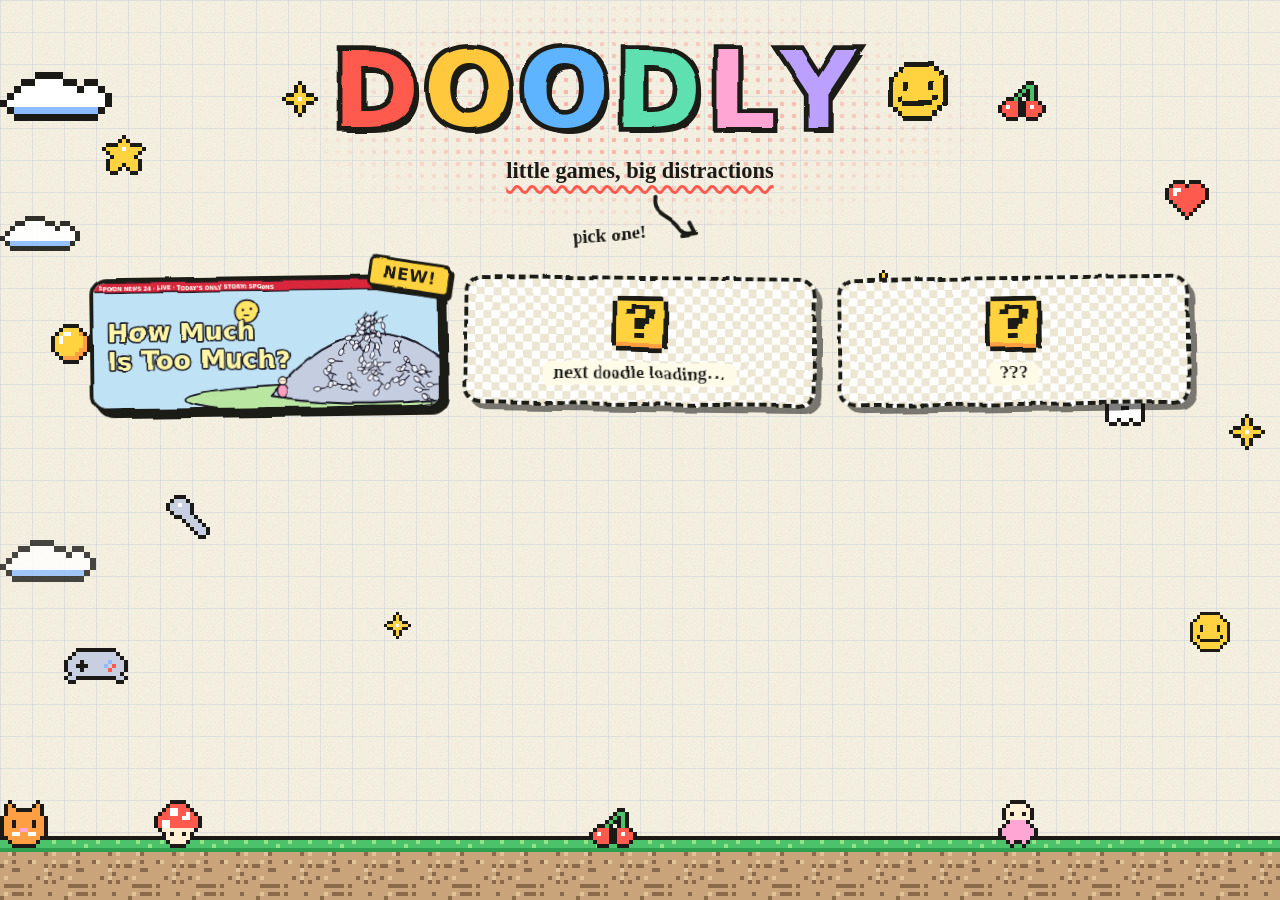
<file: index.html>
<!doctype html>
<html lang="en">
<head>
  <meta charset="utf-8">
  <meta name="viewport" content="width=device-width, initial-scale=1">
  <title>DOODLY — little games, big distractions</title>
  <meta name="description" content="Little games, big distractions. Click a game and play.">
  <link rel="icon" href="assets/favicon.svg" type="image/svg+xml">
  <link rel="stylesheet" href="assets/style.css">
</head>
<body>

  <!-- Wobbly hand-drawn edges: assets/home.js re-rolls the seed a few times a second ("line boil") -->
  <svg width="0" height="0" style="position:absolute" aria-hidden="true" focusable="false">
    <filter id="wob" x="-6%" y="-6%" width="112%" height="112%">
      <feTurbulence id="wobN" type="fractalNoise" baseFrequency="0.021" numOctaves="2" seed="2" result="n"/>
      <feDisplacementMap in="SourceGraphic" in2="n" scale="5" xChannelSelector="R" yChannelSelector="G"/>
    </filter>
  </svg>

  <!-- PIXEL SKY: just decoration. Each sprite is an SVG in assets/pixels/ (edit, swap or add your own).
       --x / --y = position in %, --w = width, --d = float speed. -->
  <div class="sky" aria-hidden="true">
    <img class="px cloud c1" src="assets/pixels/cloud.svg" alt="">
    <img class="px cloud c2" src="assets/pixels/cloud.svg" alt="">
    <img class="px cloud c3" src="assets/pixels/cloud.svg" alt="">

    <img class="px float" src="assets/pixels/star.svg"     alt="" style="--x:8%;  --y:15%; --w:44px; --d:5s">
    <img class="px float" src="assets/pixels/heart.svg"    alt="" style="--x:91%; --y:20%; --w:44px; --d:6s">
    <img class="px float" src="assets/pixels/cherry.svg"   alt="" style="--x:78%; --y:9%;  --w:48px; --d:7s">
    <img class="px float" src="assets/pixels/coin.svg"     alt="" style="--x:4%;  --y:36%; --w:40px; --d:4s">
    <img class="px float sm-hide" src="assets/pixels/spoon.svg"    alt="" style="--x:13%; --y:55%; --w:48px; --d:6.5s">
    <img class="px float sm-hide" src="assets/pixels/ghost.svg"    alt="" style="--x:86%; --y:42%; --w:48px; --d:8s">
    <img class="px float sm-hide" src="assets/pixels/gamepad.svg"  alt="" style="--x:5%;  --y:72%; --w:64px; --d:5.5s">
    <img class="px float sm-hide" src="assets/pixels/smiley.svg"   alt="" style="--x:93%; --y:68%; --w:40px; --d:4.5s">
    <img class="px twinkle" src="assets/pixels/sparkle.svg" alt="" style="--x:22%; --y:9%;  --w:36px; --d:2.4s">
    <img class="px twinkle" src="assets/pixels/sparkle.svg" alt="" style="--x:68%; --y:30%; --w:27px; --d:3.1s">
    <img class="px twinkle sm-hide" src="assets/pixels/sparkle.svg" alt="" style="--x:30%; --y:68%; --w:27px; --d:2.8s">
    <img class="px twinkle" src="assets/pixels/sparkle.svg" alt="" style="--x:96%; --y:46%; --w:36px; --d:3.6s">
  </div>

  <header>
    <h1 class="logo">
      <span class="sr-only">DOODLY</span>
      <span class="ltr" aria-hidden="true" style="--c:#ff5a4d; --i:0">D</span><span class="ltr" aria-hidden="true" style="--c:#ffc83d; --i:1">O</span><span class="ltr" aria-hidden="true" style="--c:#5fb4ff; --i:2">O</span><span class="ltr" aria-hidden="true" style="--c:#5fe0b0; --i:3">D</span><span class="ltr" aria-hidden="true" style="--c:#ffa6d5; --i:4">L</span><span class="ltr" aria-hidden="true" style="--c:#bba0ff; --i:5">Y</span>
      <img class="px bob" src="assets/pixels/smiley.svg" alt="" style="--w:60px">
    </h1>
    <p class="tag">little games, big distractions</p>
    <p class="nudge" aria-hidden="true">pick one!
      <svg viewBox="0 0 60 50" width="60" height="50"><path d="M8 4 C 4 22, 22 22, 28 34 S 40 40, 44 42" fill="none" stroke="#1b1a17" stroke-width="4" stroke-linecap="round"/><path d="M32 44 L45 43 L40 31" fill="none" stroke="#1b1a17" stroke-width="4" stroke-linecap="round" stroke-linejoin="round"/></svg>
    </p>
  </header>

  <main class="grid">

    <!-- ONE GAME = ONE CARD. To add a game, copy a whole <a class="card">…</a> block.
         The game's folder (games/<name>/) holds index.html (the game) and cover.svg (its banner). -->
    <a class="card" href="games/spoon-scale/index.html" aria-label="Play How Much Is Too Much?">
      <span class="art"><img src="games/spoon-scale/cover.svg" alt="How Much Is Too Much?" width="864" height="320"></span>
      <span class="sticker" aria-hidden="true">NEW!</span>
    </a>

    <!-- Teasers: delete these two when you have more games. -->
    <div class="card soon" aria-label="Next game, coming soon">
      <span class="art"><img class="px qb" src="assets/pixels/qblock.svg" alt=""><b>next doodle loading…</b></span>
    </div>
    <div class="card soon" aria-label="Another game, coming soon">
      <span class="art"><img class="px qb" src="assets/pixels/qblock.svg" alt="" style="animation-delay:-.6s"><b>???</b></span>
    </div>

  </main>

  <!-- PIXEL GROUND with a wandering cat -->
  <div class="ground" aria-hidden="true">
    <img class="px pal pal1" src="assets/pixels/mushroom.svg" alt="" style="--w:48px; left:12%">
    <img class="px pal pal2" src="assets/pixels/cherry.svg"   alt="" style="--w:48px; left:46%">
    <img class="px pal pal3" src="assets/pixels/pip.svg"      alt="" style="--w:40px; left:78%">
    <div class="walker"><img class="px hop" src="assets/pixels/cat.svg" alt="" style="--w:48px"></div>
  </div>

  <script src="assets/home.js"></script>
</body>
</html>
</file>
<file: assets/style.css>
/* DOODLY — homepage styles. Nothing here touches the games; each game has its own files. */

:root {
  --ink: #1b1a17;
  --paper: #fbf7ea;
  --hand: "Segoe Print", "Bradley Hand", "Chalkboard SE", "Comic Sans MS", cursive;
}

* { box-sizing: border-box; }
html { -webkit-text-size-adjust: 100%; }

/* ---------- Paper: grain + graph-paper lines ---------- */
body {
  margin: 0;
  min-height: 100vh;
  padding-bottom: 120px;                         /* room for the ground strip */
  color: var(--ink);
  font-family: ui-rounded, "SF Pro Rounded", "Nunito", "Segoe UI", system-ui, sans-serif;
  background-color: var(--paper);
  background-image:
    url("data:image/svg+xml;utf8,<svg xmlns='http://www.w3.org/2000/svg' width='200' height='200'><filter id='n'><feTurbulence type='fractalNoise' baseFrequency='.8' numOctaves='2' stitchTiles='stitch'/><feColorMatrix values='0 0 0 0 .45 0 0 0 0 .38 0 0 0 0 .25 0 0 0 .22 0'/></filter><rect width='200' height='200' filter='url(%23n)'/></svg>"),
    linear-gradient(rgba(90, 130, 200, .14) 1px, transparent 1px),
    linear-gradient(90deg, rgba(90, 130, 200, .14) 1px, transparent 1px);
  background-size: 200px 200px, 32px 32px, 32px 32px;
  overflow-x: hidden;
}

.sr-only { position: absolute; width: 1px; height: 1px; overflow: hidden; clip: rect(0 0 0 0); white-space: nowrap; }

/* ---------- Pixel sprites ---------- */
.px { display: block; image-rendering: pixelated; image-rendering: crisp-edges; image-rendering: pixelated; height: auto; width: calc(var(--w, 40px) * var(--k, 1)); }

.sky { position: fixed; inset: 0; overflow: hidden; pointer-events: none; z-index: 0; }
.sky .float, .sky .twinkle { position: absolute; left: var(--x); top: var(--y); }
.float   { animation: float var(--d, 6s) ease-in-out infinite alternate; }
.twinkle { animation: twinkle var(--d, 3s) steps(1) infinite; }
@keyframes float   { from { transform: translateY(-8px) rotate(-6deg); } to { transform: translateY(10px) rotate(6deg); } }
@keyframes twinkle { 0%, 100% { opacity: 1; transform: scale(1); } 50% { opacity: .15; transform: scale(.75); } }

.cloud { position: absolute; left: 0; --w: 96px; animation: drift linear infinite; }
.c1 { top: 8%;  --w: 112px; animation-duration: 80s; animation-delay: -20s; }
.c2 { top: 24%; --w: 80px;  animation-duration: 110s; animation-delay: -70s; opacity: .9; }
.c3 { top: 60%; --w: 96px;  animation-duration: 95s; animation-delay: -40s; opacity: .8; }
@keyframes drift { from { transform: translateX(-200px); } to { transform: translateX(calc(100vw + 200px)); } }

/* ---------- Header ---------- */
header { position: relative; z-index: 1; text-align: center; padding: 2.4rem 1rem 1rem; }

/* halftone dots behind the logo */
header::before {
  content: ""; position: absolute; left: 50%; top: -10px; width: min(760px, 100%); height: 250px; transform: translateX(-50%); z-index: -1;
  background: radial-gradient(circle, rgba(255, 90, 77, .38) 2px, transparent 2.6px) 0 0 / 12px 12px;
  -webkit-mask-image: radial-gradient(ellipse at center, #000 20%, transparent 68%);
          mask-image: radial-gradient(ellipse at center, #000 20%, transparent 68%);
}

.logo {
  display: flex; align-items: center; justify-content: center; gap: .02em; margin: 0;
  font-size: clamp(3.4rem, 13vw, 6.6rem); font-weight: 900; line-height: 1; letter-spacing: .03em;
  filter: url(#wob);
}
.ltr {
  display: inline-block; color: var(--c);
  -webkit-text-stroke: .09em var(--ink); paint-order: stroke fill;
  text-shadow: .05em .06em 0 var(--ink);
  animation: jig 1.6s steps(1) infinite; animation-delay: calc(var(--i) * -.27s);
}
@keyframes jig {
  0%   { transform: translateY(0) rotate(-3deg); }
  25%  { transform: translateY(-.06em) rotate(2deg); }
  50%  { transform: translateY(.02em) rotate(-1deg); }
  75%  { transform: translateY(-.04em) rotate(3deg); }
}
.logo .bob { margin-left: .25em; animation: bob 1.1s steps(2) infinite; }
@keyframes bob { 0%, 100% { transform: translateY(0) rotate(-6deg); } 50% { transform: translateY(-10px) rotate(6deg); } }

.tag {
  display: table; margin: .9rem auto 0; font-family: var(--hand); font-size: clamp(1.05rem, 3.2vw, 1.4rem); font-weight: 700;
  text-decoration: underline wavy #ff5a4d 3px; text-underline-offset: 7px; text-decoration-skip-ink: none;
}
.nudge {
  margin: .6rem auto 0; display: flex; width: fit-content; align-items: flex-end; gap: .3rem; transform: rotate(-4deg);
  font-family: var(--hand); font-size: 1.15rem; font-weight: 700; filter: url(#wob);
}

/* ---------- Cards ---------- */
.grid {
  position: relative; z-index: 1;
  display: grid; grid-template-columns: repeat(auto-fill, minmax(min(100%, 330px), 1fr)); gap: 1.6rem 1.4rem;
  width: min(1100px, 100% - 2.4rem); margin: 1rem auto 0;
}

.card {
  position: relative; display: block; color: inherit; text-decoration: none;
  filter: url(#wob);
  transition: transform .15s;
}
.card:nth-child(odd)  { transform: rotate(-.8deg); }
.card:nth-child(even) { transform: rotate(.7deg); }
.card .art {
  display: block; overflow: hidden; border: 4px solid var(--ink); border-radius: 18px; background: #fff;
  box-shadow: 6px 6px 0 var(--ink);
  transition: box-shadow .15s;
}
.card .art > img:not(.px) { display: block; width: 100%; height: auto; }

a.card:hover, a.card:focus-visible { transform: translateY(-5px) rotate(-1.6deg) scale(1.02); animation: wiggle .5s steps(2) infinite; }
a.card:hover .art, a.card:focus-visible .art { box-shadow: 10px 12px 0 var(--ink); }
a.card:active { transform: translate(3px, 4px); }
a.card:active .art { box-shadow: 2px 2px 0 var(--ink); }
a.card:focus-visible { outline: 4px solid #3d6fff; outline-offset: 6px; }
@keyframes wiggle { 0% { rotate: -.8deg; } 50% { rotate: .8deg; } }

.sticker {
  position: absolute; top: -14px; right: -10px; z-index: 2; padding: .15rem .7rem; transform: rotate(9deg);
  font-weight: 900; font-size: 1.05rem; letter-spacing: .04em;
  background: #ffd23f; border: 3px solid var(--ink); border-radius: 6px; box-shadow: 3px 3px 0 var(--ink);
  animation: pulse 1.2s steps(2) infinite;
}
@keyframes pulse { 50% { transform: rotate(5deg) scale(1.1); } }

/* teaser cards: dithered checker texture */
.card.soon .art {
  display: flex; aspect-ratio: 864 / 320; flex-direction: column; align-items: center; justify-content: center; gap: .6rem;
  border-style: dashed; box-shadow: 6px 6px 0 rgba(27, 26, 23, .55);
  background: repeating-conic-gradient(#fff 0 25%, #ece6d3 0 50%) 0 0 / 16px 16px;
}
.card.soon b { padding: .1rem .7rem; font-family: var(--hand); font-size: 1.15rem; background: #fffbe9; border-radius: 8px; }
.qb { --w: 56px; animation: bump 1s ease-in-out infinite; }
@keyframes bump { 0%, 100% { transform: translateY(0); } 40% { transform: translateY(-14px); } 55% { transform: translateY(0); } }

/* ---------- Ground strip ---------- */
.ground {
  position: fixed; left: 0; right: 0; bottom: 0; height: 64px; z-index: 2; pointer-events: none;
  background: url("pixels/ground.svg") repeat-x 0 0 / 64px 64px; image-rendering: pixelated;
}
.ground .pal { position: absolute; bottom: 52px; }
.walker { position: absolute; bottom: 52px; left: 0; animation: walk 38s linear infinite; }
.hop { animation: hop .5s steps(2) infinite; }
@keyframes walk { from { transform: translateX(-80px); } to { transform: translateX(calc(100vw + 80px)); } }
@keyframes hop  { 50% { transform: translateY(-8px); } }

/* ---------- Small screens ---------- */
@media (max-width: 700px) {
  .px { --k: .75; }
  .logo .px { --k: .8; }
  .sm-hide { display: none; }
  .nudge { display: none; }
  body { padding-bottom: 100px; }
}

@media (prefers-reduced-motion: reduce) {
  *, *::before, *::after { animation: none !important; transition: none !important; }
}
</file>
